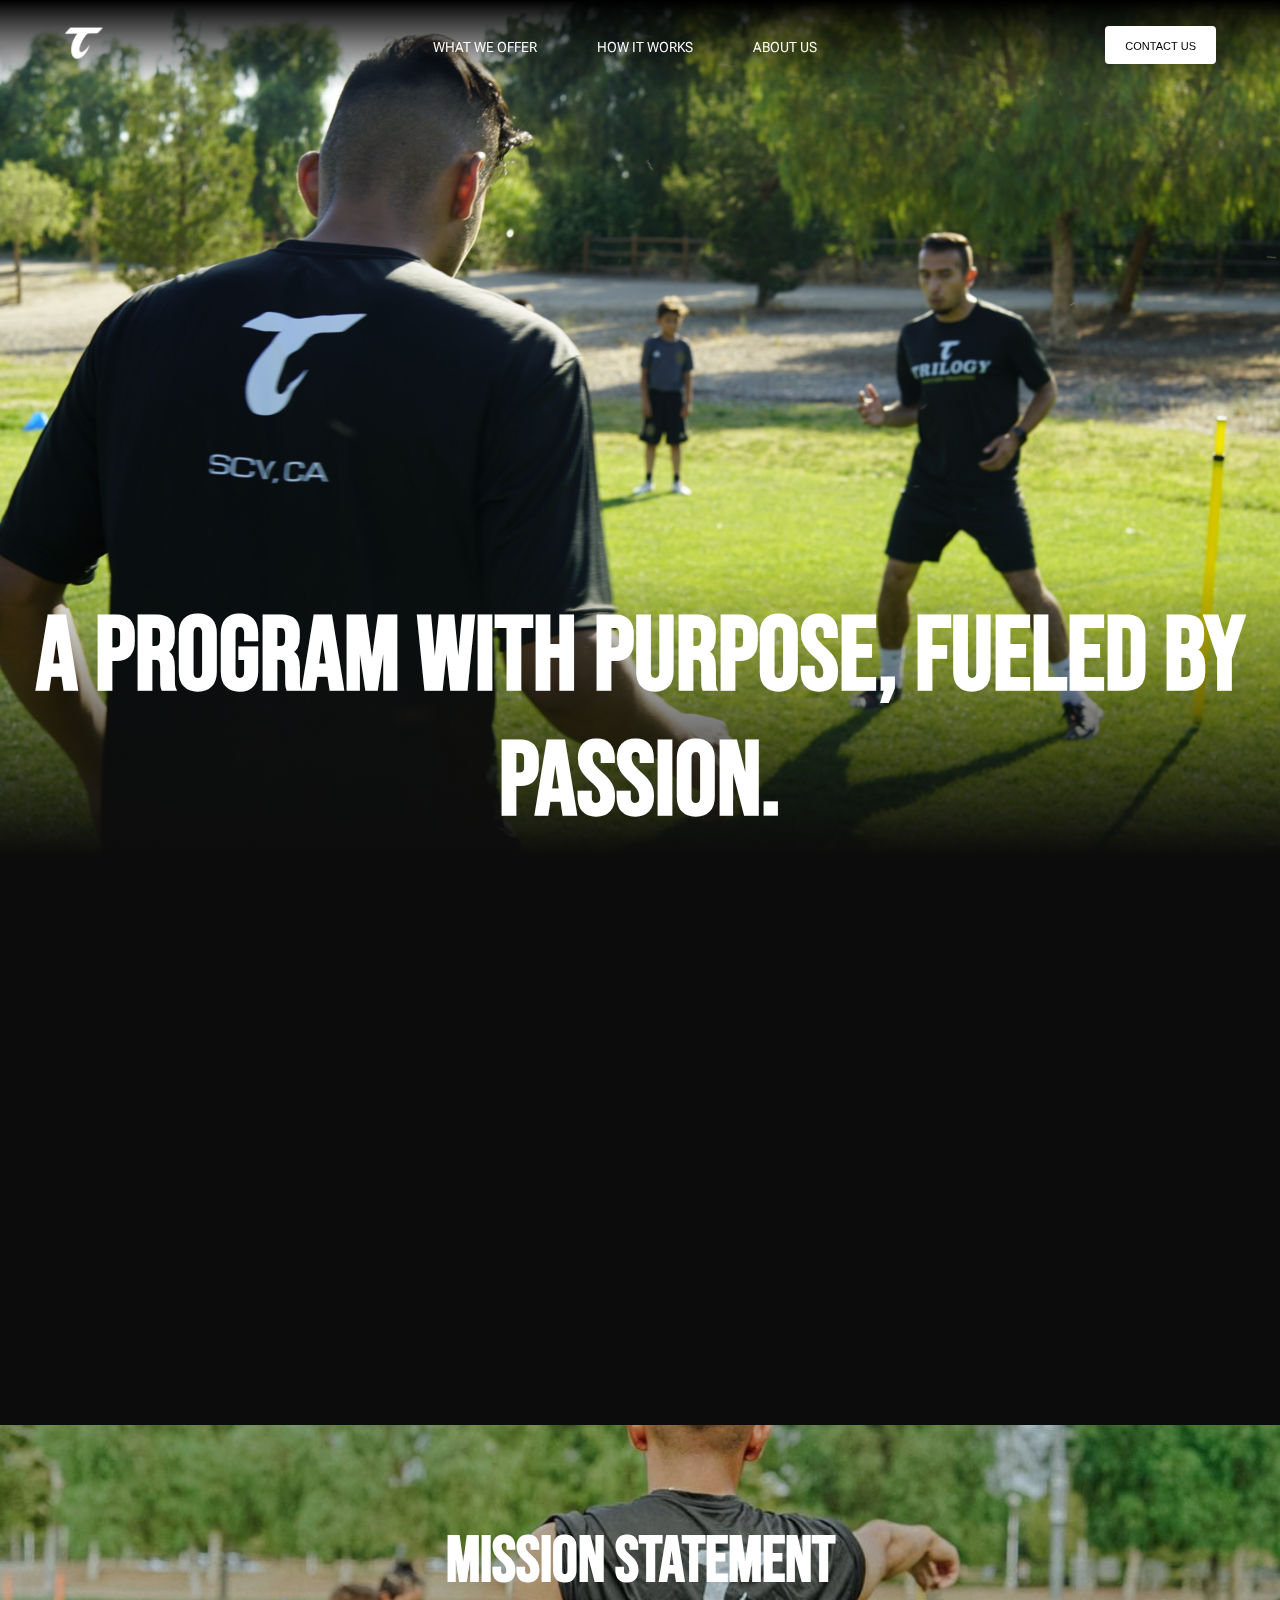
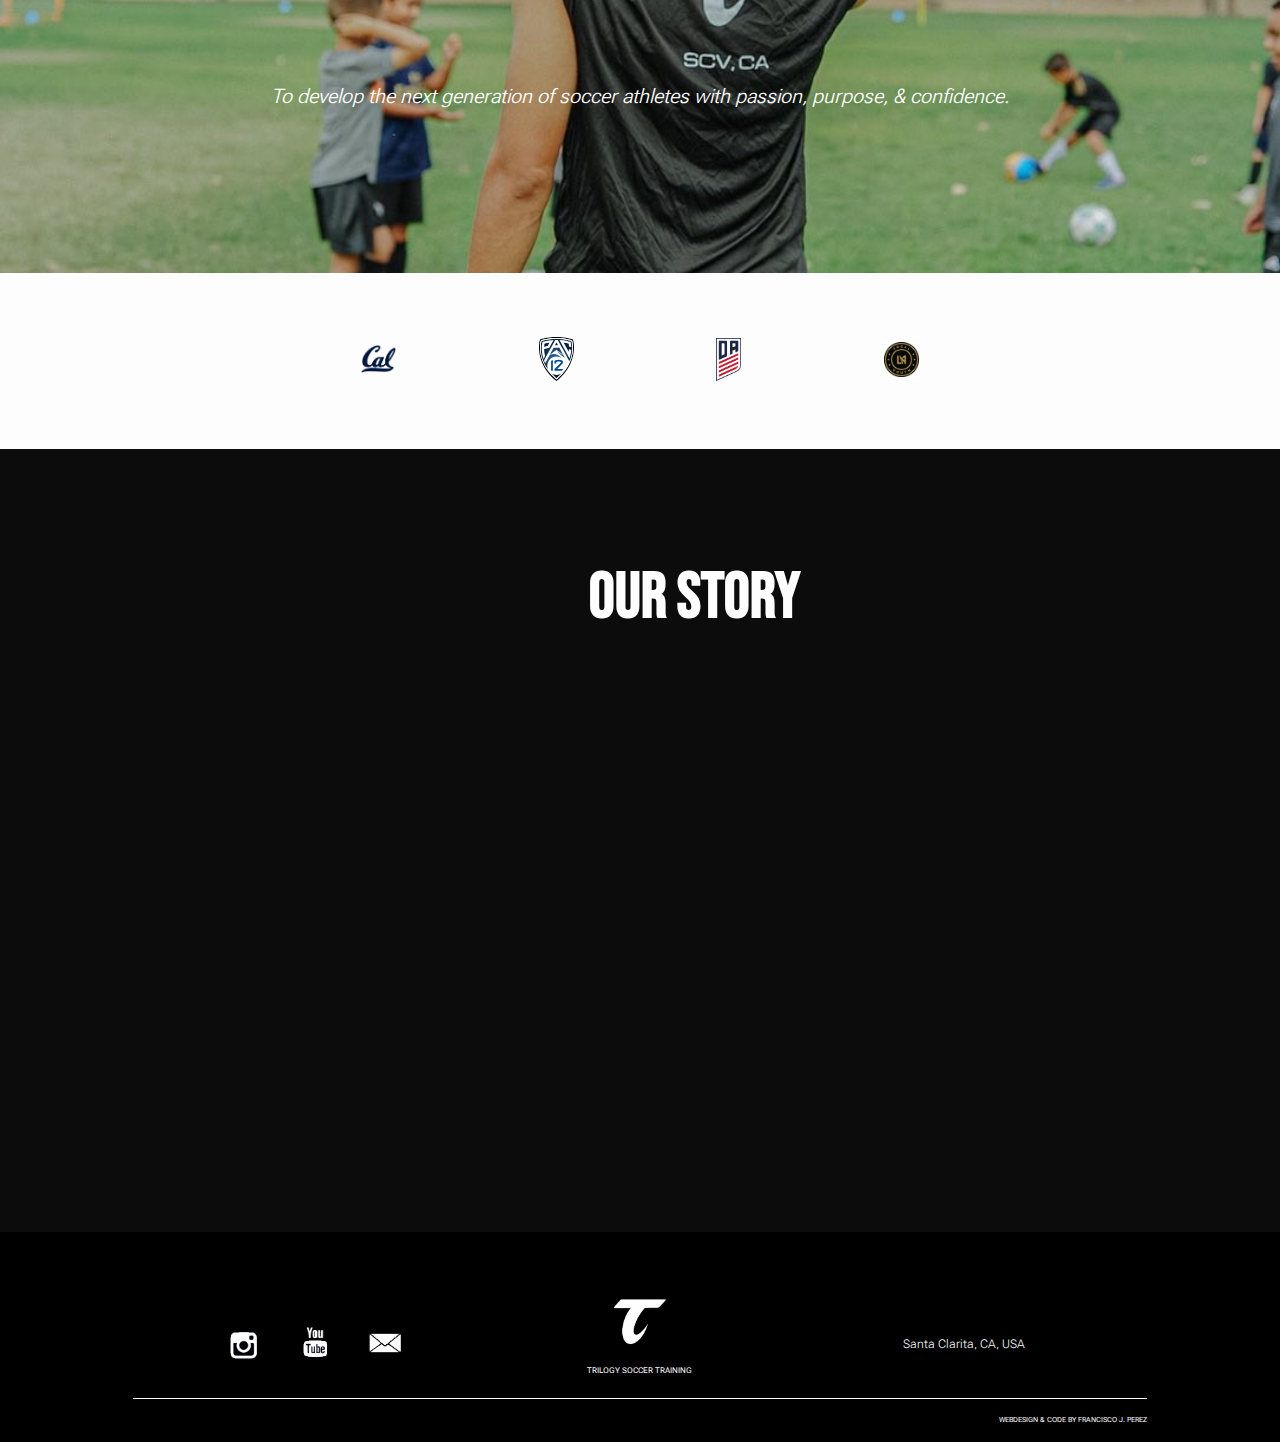
<file: about.html>
<!DOCTYPE html>
<html lang="en">
  <head>
    <meta charset="UTF-8" />
    <meta http-equiv="X-UA-Compatible" content="IE=edge" />
    <meta name="viewport" content="width=device-width, initial-scale=1.0" />
    <link rel="stylesheet" href="styles.css" />
    <link rel="preconnect" href="https://fonts.googleapis.com" />
    <link rel="preconnect" href="https://fonts.gstatic.com" crossorigin />
    <link
      href="https://fonts.googleapis.com/css2?family=Bebas+Neue&family=Cormorant+Garamond:ital,wght@0,300;0,400;0,500;0,600;0,700;1,300;1,400;1,500;1,600&family=Cormorant+SC:wght@300;400;500;600;700&family=Roboto+Flex:opsz,wght@8..144,100;8..144,200;8..144,300;8..144,400;8..144,500;8..144,600;8..144,700;8..144,800;8..144,900;8..144,1000&display=swap"
      rel="stylesheet"
    />
    <title>About Us</title>
  </head>
  <body>
    <header class="navbarContainer">
      <nav id="navbar" class="flex">
        <div class="imgContainer" id="logoContainer">
          <a href="index.html">
            <img
              id="trilogy-home"
              src="images/white-trilogy-logo.PNG"
              title="Trilogy Soccer Training Home Page"
              alt="Trilogy Soccer Home Page"
            />
          </a>
        </div>
        <ul class="navList">
          <!--<li><a href="#our-goal">Our Goal</a></li>-->
          <li><a href="what-we-offer.html">What we Offer</a></li>
          <li><a href="index.html#how-it-works">How it Works</a></li>
          <li><a href="about.html">About Us</a></li>
        </ul>
        <div class="contact-box">
          <a
            href="https://docs.google.com/forms/d/e/1FAIpQLSd0nlBnqHXJT5rqXsphaE1DOfJM_0eOpHghrw6ToFtZacVxNQ/viewform?usp=pp_url"
            class="contact-link"
            target="_blank"
            ><button id="contact-us" class="contact-btn">Contact Us</button>
          </a>
        </div>
        <div class="dropdown">
          <button class="dropbtn" id="menuBtn">
            <img
              src="images/menu-closed-icon.png"
              alt="menu"
              class="menu-closed"
            />
          </button>
          <div class="dropdown-content hide" id="dropDown-content">
            <div class="close">
              <button class="closeBtn">
                <img
                  src="images/menu-icon-open.png"
                  alt="x"
                  class="menu-opened"
                />
              </button>
            </div>
            <ul class="menu-list">
              <li class="menu-item">
                <a href="what-we-offer.html" class="menu-link">What we offer</a>
              </li>
              <li class="menu-item">
                <a href="index.html#how-it-works" class="menu-link"
                  >How it works</a
                >
              </li>
              <li class="menu-item">
                <a href="about.html" class="menu-link">About Us</a>
              </li>
              <li class="menu-item">
                <a
                  href="https://docs.google.com/forms/d/e/1FAIpQLSd0nlBnqHXJT5rqXsphaE1DOfJM_0eOpHghrw6ToFtZacVxNQ/viewform?usp=pp_url"
                  class="menu-link"
                  target="_blank"
                  >Contact Us</a
                >
              </li>
            </ul>
            <div class="trilogyMenu">
              <img
                src="images/trilogy-soccer-logo.png"
                alt="trilogy soccer training"
                class="trilogyMenuImg"
              />
            </div>
          </div>
        </div>
      </nav>
    </header>
    <main>
      <section class="container about-header" id="program-with-purpose">
        <div class="flex about-header-text">
          <h1 id="program-with-purpose-title" class="big-title">
            A Program with Purpose, fueled by Passion.
          </h1>
        </div>
        <!--
            <div class="about-header-image-box">
                <img src="images/trilogy-coaches.JPG" alt="Coach Emily and Cesar help during a passing exercise.">
            </div>    
            -->
        <div class="overlay"></div>
      </section>
      <section class="intro-about container">
        <div class="about-us-text flex">
          <h2 id="about-us-title" class="reveal title-animate-in">About Us</h2>
          <p
            class="intro-text about-intro reveal text-animate"
            id="about-intro-text"
          >
            Here at Trilogy Soccer Training, we are a team dedicated to a
            <strong>'player-centric'</strong> approach when learning/teaching
            soccer. Meaning, it’s all about the players’
            <strong>development</strong>, making sure we do our part to set the
            foundation for a fruitful career in the sport. In this way we allow
            our athletes to grow and become ready for amazing opportunities that
            lie ahead of them. Whether that be opportunities to go
            <strong>Pro</strong>, play at the <strong>University level</strong>,
            or travel across the country to
            <strong>compete at top-level competitions</strong>, we are confident
            that we can help guide you to become the best version of yourself.
          </p>
        </div>
        <div class="coaches-image reveal slide-right">
          <img
            src="images/trilogy-coaches.JPG"
            alt="Coach emily and coach cesar"
          />
        </div>
      </section>
      <section class="container mission-statement">
        <div class="flex statement-text">
          <h2 class="medium-title">Mission Statement</h2>
          <p class="mission-text">
            To develop the next generation of soccer athletes with passion,
            purpose, & confidence.
          </p>
        </div>
        <div class="overlay"></div>
      </section>
      <section class="container logo-box">
        <div class="logos-container flex">
          <div class="individual-logo-box">
            <img src="images/cal-logo.png" alt="uc berkeley" class="logo" />
          </div>
          <div class="individual-logo-box">
            <img src="images/Pac-12_logo.svg" alt="pac-12" class="logo" />
          </div>
          <div class="individual-logo-box">
            <img
              src="images/da-logo.png"
              alt="development academy"
              class="logo"
              id="da"
            />
          </div>
          <div class="individual-logo-box">
            <img
              src="images/LAFC So Cal Youth Logo.jpeg"
              alt="lafc"
              class="logo"
            />
          </div>
        </div>
      </section>
      <section class="coach-quote container">
        <div class="coach-image-box" id="about-coach-image-and-text">
          <div class="coach-image-container reveal slide-left" id="coach-image">
            <img
              src="images/about-me-shot.JPG"
              alt="coach francisco, founder of trilogy soccer"
            />
          </div>
          <h2 class="medium-title reveal title-animate-in-short">
            Coach Francisco J. Perez
          </h2>
        </div>
        <div class="coach-quote-text">
          <h2 class="medium-title" id="Our Story">Our Story</h2>
          <p id="coach-story-quote" class="reveal text-animate">
            “ I created Trilogy soccer with the sole intention of helping a
            community of motivated soccer athletes become their very best. Now,
            this wasn’t an idea I simply stumbled upon but something I had been
            contemplating well throughout my soccer career. I knew one day I
            would give back to the next generation of athletes and give onto
            them all of my knowledge, passion, and discipline I had acquired
            throughout my own journey. <br /><br />I grew up playing soccer here
            in the Santa Clarita Valley. I played for AYSO, SCV Magic, Real
            SoCal, Real SoCal Academy, and ultimately I was granted a
            scholarship to play at one of the top Universities in the country,
            UC Berkeley. It was here where I realized how many opportunities the
            sport of soccer could open for anyone including myself, a
            first-generation college student with immigrant parents. I knew then
            that I wanted to help others achieve similar opportunities with the
            sport of soccer to help open those doors. After completing my BA in
            Applied Mathematics, I returned home in the summer of 2021 to begin
            on a new journey as a coach and mentor. I can’t wait to see what the
            future holds for me, my team, and the Trilogy Athletes. I just know
            that with some hard work, dedication, and time, it won’t be long
            before others reach their own goals and dreams.”
          </p>
        </div>
      </section>
    </main>
    <footer>
      <div class="flex top-level" id="top-footer-box">
        <div class="flex sub-box" id="media">
          <ul id="socials-list">
            <li>
              <a
                href="https://www.instagram.com/trilogysoccer/"
                class="social-link"
                target="_blank"
              >
                <img
                  src="images/insta-icon-white.png"
                  alt="instagram"
                  class="footer-social-icon"
                />
              </a>
            </li>
            <li>
              <a
                href="https://www.youtube.com/channel/UC-iIyCw4rAa_piMRPWrDSMw"
                class="social-link"
                target="_blank"
                ><img
                  src="images/youtube-icon-white.png"
                  alt="youtube"
                  class="footer-social-icon"
              /></a>
            </li>
            <li>
              <a
                href="mailto:trilogysoccertraining@gmail.com"
                class="social-link"
                target="_blank"
                ><img
                  src="images/email-icon-white.png"
                  alt="email"
                  class="footer-social-icon"
              /></a>
            </li>
          </ul>
        </div>
        <div class="sub-box flex" id="logo-text">
          <img id="trilogy-simple-logo" src="images/white-trilogy-logo.PNG" />
          <h4 id="small-text-footer">Trilogy Soccer Training</h4>
        </div>
        <div class="flex sub-box" id="location">
          <h3 id="location-text">Santa Clarita, CA, USA</h3>
        </div>
      </div>
      <div class="bottom-level" id="bottom-footer-box">
        <h4 id="webcode-author">Webdesign & Code by Francisco J. Perez</h4>
      </div>
    </footer>
    <script src="script.js"></script>
  </body>
</html>
</file>
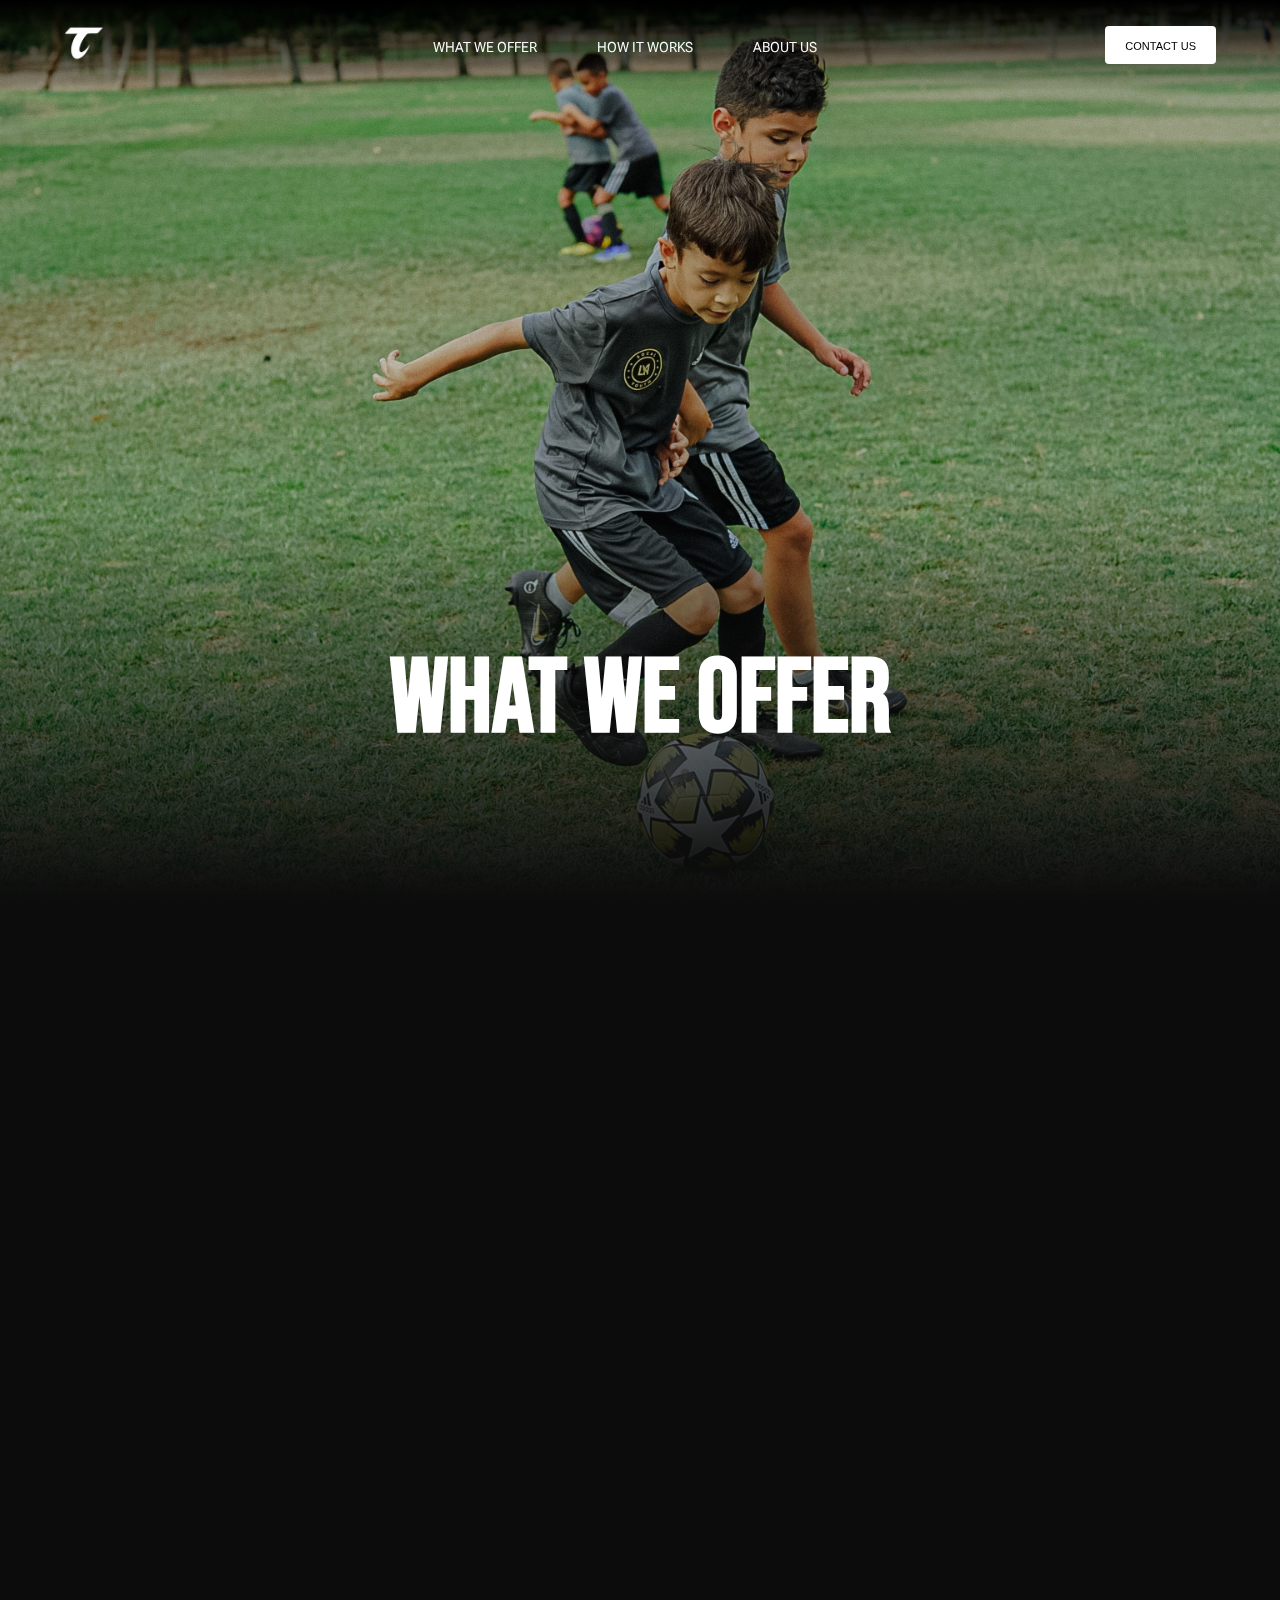
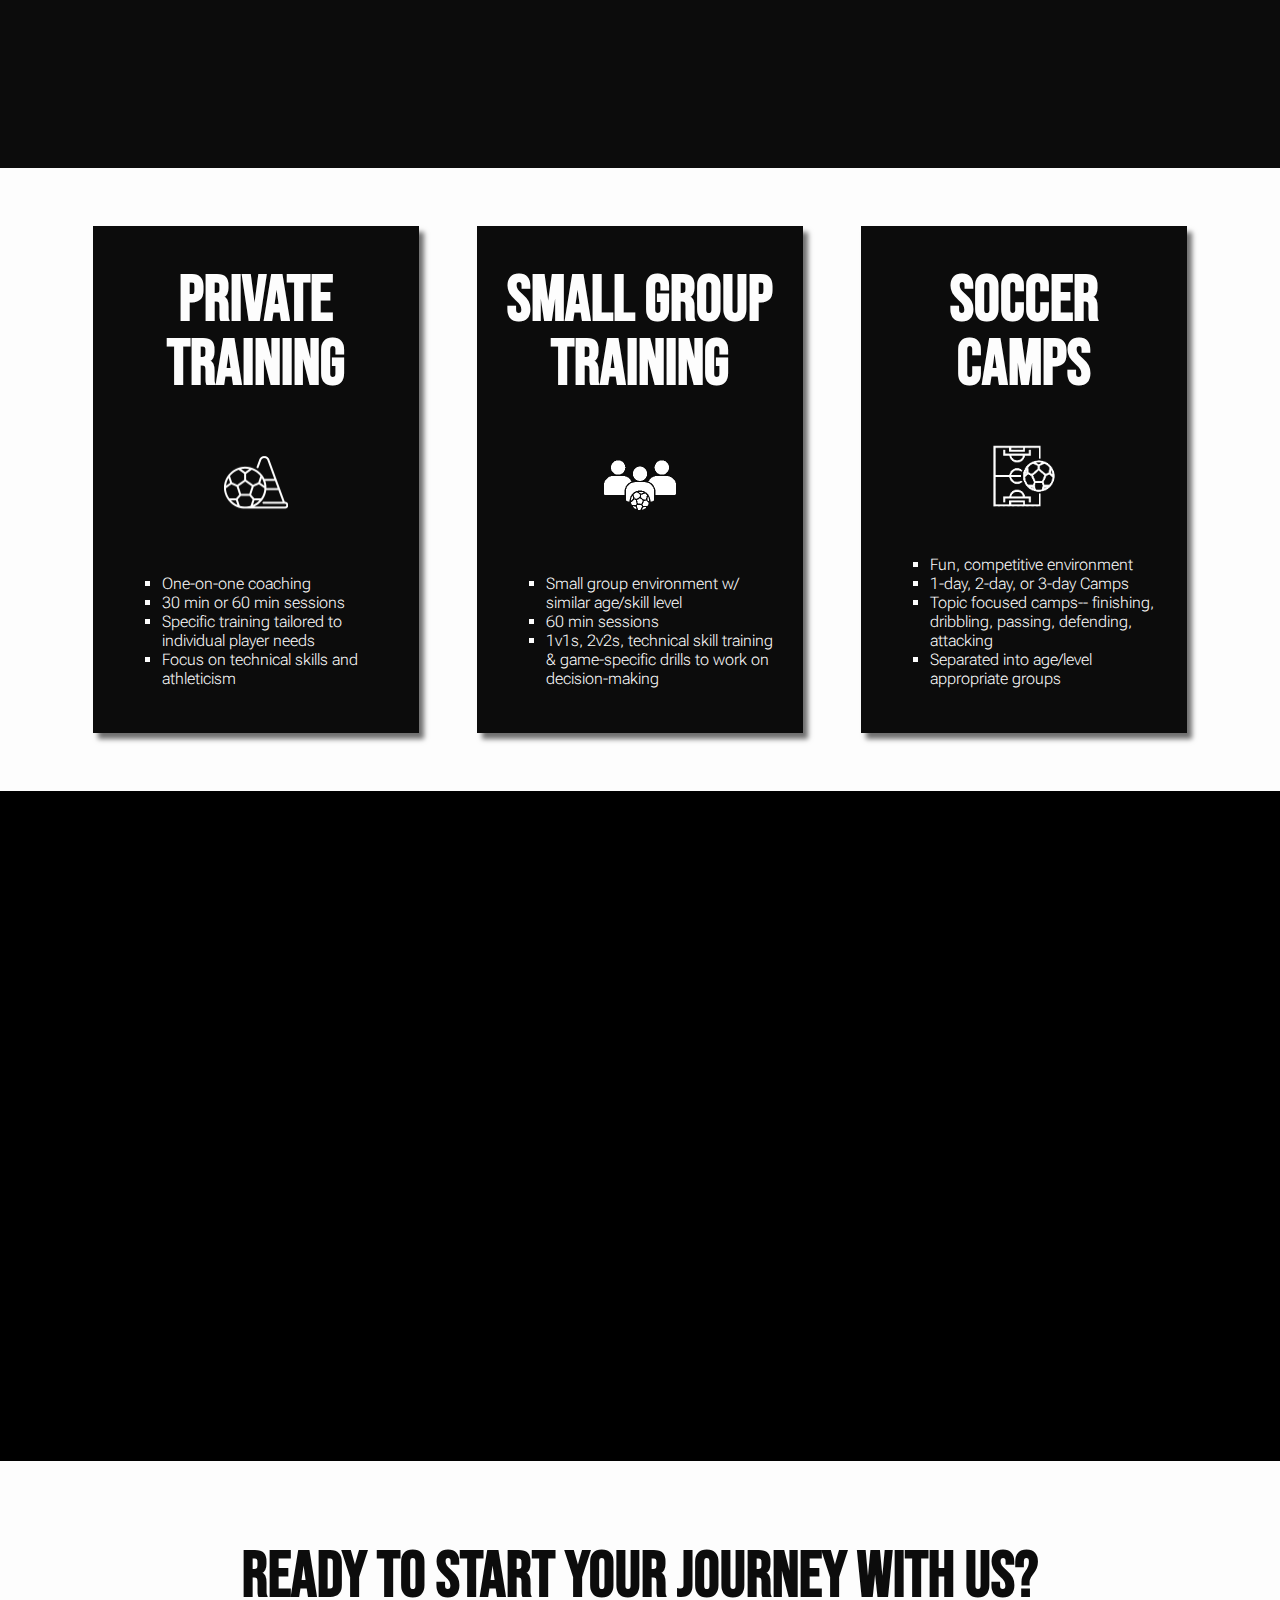
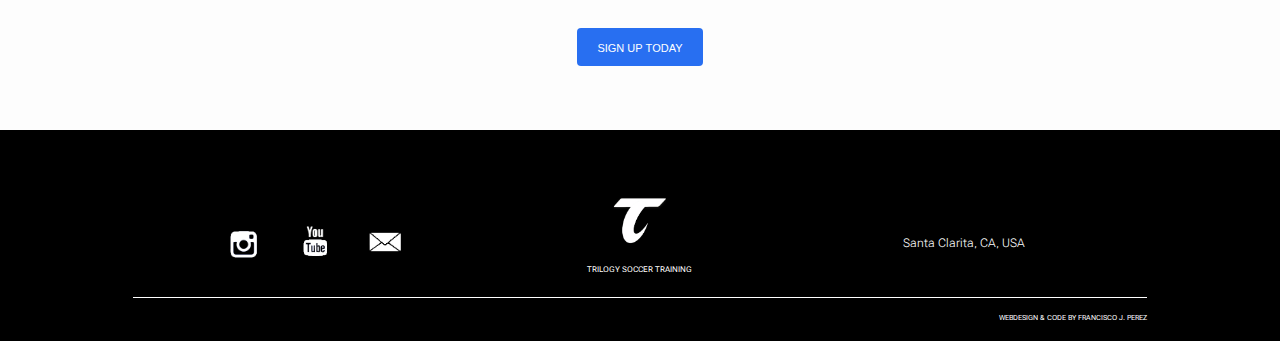
<file: what-we-offer.html>
<!DOCTYPE html>
<html lang="en">
  <head>
    <meta charset="UTF-8" />
    <meta http-equiv="X-UA-Compatible" content="IE=edge" />
    <meta name="viewport" content="width=device-width, initial-scale=1.0" />
    <link rel="stylesheet" href="styles.css" />
    <link rel="preconnect" href="https://fonts.googleapis.com" />
    <link rel="preconnect" href="https://fonts.gstatic.com" crossorigin />
    <link
      href="https://fonts.googleapis.com/css2?family=Bebas+Neue&family=Cormorant+Garamond:ital,wght@0,300;0,400;0,500;0,600;0,700;1,300;1,400;1,500;1,600&family=Cormorant+SC:wght@300;400;500;600;700&family=Roboto+Flex:opsz,wght@8..144,100;8..144,200;8..144,300;8..144,400;8..144,500;8..144,600;8..144,700;8..144,800;8..144,900;8..144,1000&display=swap"
      rel="stylesheet"
    />
    <title>What we offer page</title>
  </head>
  <body>
    <header class="navbarContainer">
      <nav id="navbar" class="flex">
        <div class="imgContainer" id="logoContainer">
          <a href="index.html">
            <img
              id="trilogy-home"
              src="images/white-trilogy-logo.PNG"
              title="Trilogy Soccer Training Home Page"
              alt="Trilogy Soccer Home Page"
            />
          </a>
        </div>
        <ul class="navList">
          <!--<li><a href="#our-goal">Our Goal</a></li>-->
          <li><a href="what-we-offer.html">What we Offer</a></li>
          <li><a href="#how-it-works">How it Works</a></li>
          <li><a href="about.html">About Us</a></li>
        </ul>
        <div class="contact-box">
          <a
            href="https://docs.google.com/forms/d/e/1FAIpQLSd0nlBnqHXJT5rqXsphaE1DOfJM_0eOpHghrw6ToFtZacVxNQ/viewform?usp=pp_url"
            class="contact-link"
            target="_blank"
            ><button id="contact-us" class="contact-btn">Contact Us</button>
          </a>
        </div>
        <div class="dropdown">
          <button class="dropbtn" id="menuBtn">
            <img
              src="images/menu-closed-icon.png"
              alt="menu"
              class="menu-closed"
            />
          </button>
          <div class="dropdown-content hide" id="dropDown-content">
            <div class="close">
              <button class="closeBtn">
                <img
                  src="images/menu-icon-open.png"
                  alt="x"
                  class="menu-opened"
                />
              </button>
            </div>
            <ul class="menu-list">
              <li class="menu-item">
                <a href="what-we-offer.html" class="menu-link">What we offer</a>
              </li>
              <li class="menu-item">
                <a href="#how-it-works" class="menu-link">How it works</a>
              </li>
              <li class="menu-item">
                <a href="about.html" class="menu-link">About Us</a>
              </li>
              <li class="menu-item">
                <a
                  href="https://docs.google.com/forms/d/e/1FAIpQLSd0nlBnqHXJT5rqXsphaE1DOfJM_0eOpHghrw6ToFtZacVxNQ/viewform?usp=pp_url"
                  class="menu-link"
                  target="_blank"
                  >Contact Us</a
                >
              </li>
            </ul>
            <div class="trilogyMenu">
              <img
                src="images/trilogy-soccer-logo.png"
                alt="trilogy soccer training"
                class="trilogyMenuImg"
              />
            </div>
          </div>
        </div>
      </nav>
    </header>
    <main>
      <section class="container we-offer-graphic" id="we-offer-header">
        <div class="flex offer-title-text" id="offer-page-text">
          <h1 id="we-offer-title" class="big-title">What We Offer</h1>
        </div>
        <div class="overlay"></div>
      </section>

      <section class="container we-offer-intro grid" id="offer-intro">
        <div class="flex training-img-box offer-img-box reveal slide-left">
          <img
            src="images/explaining-aj-andrew-wide.JPG"
            alt="high-intensity-training"
            class="aj-wide"
          />
        </div>
        <div class="flex training-box-text" id="training-text-1">
          <div class="title reveal title-animate-in">
            <h2 id="High-intensity" class="medium-title">
              High Intensity, High Quality
            </h2>
            <h3 class="ppp-h3 small-title" id="what-we-do">What to expect</h3>
          </div>
          <div class="para-text reveal text-animate">
            <p class="offer-intro-text">
              In our trainings, you can expect high quality results because we
              expect high quality focus. We strive to create an elite training
              environment where we push our athletes to acheive the very best by
              training with game-like speed, being competetive while always
              having fun and being safe. We emphasize lots of reps whether we
              work on ball control, dribbling, passing, shooting, finishing,
              attacking or defening. The model is the same-- consisteny,
              quality, and control.
            </p>
          </div>
        </div>
        <div
          class="flex trainingTwo-img-box offer-img-box reveal slide-right"
          id="gabe-dribbling"
        >
          <img
            src="images/gabe-frank-dribbling.JPG"
            alt="1v1s"
            class="gabe-dribbling"
          />
        </div>
        <div class="flex training-box-text" id="training-text-2">
          <div class="title reveal title-animate-in">
            <h2 id="High-intensity" class="medium-title">
              Well rounded & Player-centric
            </h2>
            <h3 class="ppp-h3 small-title" id="what-we-do">What we focus on</h3>
          </div>
          <div class="para-text reveal text-animate">
            <p class="offer-intro-text">
              Whether it's a private one-on-one session or a small group
              session, we make sure our trainings are player-centric and
              well-rounded. This means we are always cultivating practices and
              drills that soley benefit the player and their needs for short and
              long term success. We understand that one session and repetition
              is not enough for players to master any action and thus we build
              up to an intensity and quality in order to be effective on the
              training pitch and later, on the game field.
            </p>
          </div>
        </div>
      </section>
      <section class="container offer-grouping">
        <div class="flex boxes-container">
          <div class="flex individual-box" id="private-box">
            <h2 class="title">Private Training</h2>
            <div class="icon-img">
              <img
                src="images/soccer-training-icon.png"
                alt="soccer training"
                class="icon"
                id="private-icon-offer"
              />
            </div>
            <ul class="offer-list">
              <li class="offer-item">One-on-one coaching</li>
              <li class="offer-item">30 min or 60 min sessions</li>
              <li class="offer-item">
                Specific training tailored to individual player needs
              </li>
              <li class="offer-item">
                Focus on technical skills and athleticism
              </li>
            </ul>
          </div>
          <div class="flex individual-box" id="group-box">
            <h2 class="title">Small Group Training</h2>
            <div class="icon-img">
              <img
                src="images/soccer-group-icon.png"
                alt="group training"
                class="icon"
              />
            </div>
            <ul class="offer-list">
              <li class="offer-item">
                Small group environment w/ similar age/skill level
              </li>
              <li class="offer-item">60 min sessions</li>
              <li class="offer-item">
                1v1s, 2v2s, technical skill training & game-specific drills to
                work on decision-making
              </li>
            </ul>
          </div>
          <div class="flex individual-box" id="camp-box">
            <h2 class="title">Soccer Camps</h2>
            <div class="icon-img">
              <img
                src="images/soccer-camp-icon.png"
                alt="trilogy camp"
                class="icon"
              />
            </div>
            <ul class="offer-list">
              <li class="offer-item">Fun, competitive environment</li>
              <li class="offer-item">1-day, 2-day, or 3-day Camps</li>
              <li class="offer-item">
                Topic focused camps-- finishing, dribbling, passing, defending,
                attacking
              </li>
              <li class="offer-item">
                Separated into age/level appropriate groups
              </li>
            </ul>
          </div>
        </div>
      </section>
      <section class="container" id="how-it-works">
        <h2 id="how-it-works-title" class="reveal title-animate-in-short">
          How it works
        </h2>
        <div id="how-it-works-boxes" class="flex">
          <div id="step-1-box" class="step-box reveal rise-up">
            <h3 id="Step-1">1. Sign Up</h3>
            <div class="icon-container">
              <img
                id="sign-up-icon"
                src="images/sign-up-icon.png"
                title="Sign Up"
              />
            </div>
            <p class="description step-box-p">
              Sign up using our form in order to share your name, age, contact,
              position, and availability so that we can take a look to best
              advise you on the appropriate training programs.
            </p>
          </div>
          <div id="step-2-box" class="step-box reveal rise-up">
            <h3 id="Step-2">2. We'll connect</h3>
            <div class="icon-container">
              <img
                id="connect-icon"
                src="images/connect-icon.png"
                title="We'll Connect"
              />
            </div>
            <p class="description step-box-p">
              After taking a look at your information, we'll contact via email
              or a phone-call so that we can further asses your needs and set-up
              a first session together.
            </p>
          </div>
          <div id="step-3-box" class="step-box reveal rise-up">
            <h3 id="Step-3">3. See You on the Field</h3>
            <div class="icon-container">
              <img
                id="onthefield-icon"
                src="images/see-you-on-the-field-icon.png"
                title="See You on the field"
              />
            </div>
            <p class="description step-box-p">
              Once it's all set-up, we'll see you on the field to begin our
              Player Development journey! Bring all necessary equipment and a
              good attitude so that you can get the best out of our training.
            </p>
          </div>
        </div>
      </section>

      <section class="container call-to-action" id="sign-up-section">
        <div class="call-to-action-box">
          <h2 class="medium-title" id="ready-to-join">
            Ready to Start Your Journey With Us?
          </h2>
          <button
            onclick="window.open('https://docs.google.com/forms/d/e/1FAIpQLScQfb0lk0B9FIbXJKTSwI1MmadfXSiUIC3fQJfVg0D_K-BGgw/viewform?usp=pp_url');"
            target="_blank"
            id="sign-up-now"
            class="sign-up-btn"
          >
            Sign Up Today
          </button>
        </div>
      </section>
    </main>
    <footer>
      <div class="flex top-level" id="top-footer-box">
        <div class="flex sub-box" id="media">
          <ul id="socials-list">
            <li>
              <a
                href="https://www.instagram.com/trilogysoccer/"
                class="social-link"
                target="_blank"
              >
                <img
                  src="images/insta-icon-white.png"
                  alt="instagram"
                  class="footer-social-icon"
                />
              </a>
            </li>
            <li>
              <a
                href="https://www.youtube.com/channel/UC-iIyCw4rAa_piMRPWrDSMw"
                class="social-link"
                target="_blank"
                ><img
                  src="images/youtube-icon-white.png"
                  alt="youtube"
                  class="footer-social-icon"
              /></a>
            </li>
            <li>
              <a
                href="mailto:trilogysoccertraining@gmail.com"
                class="social-link"
                target="_blank"
                ><img
                  src="images/email-icon-white.png"
                  alt="email"
                  class="footer-social-icon"
              /></a>
            </li>
          </ul>
        </div>
        <div class="sub-box flex" id="logo-text">
          <img id="trilogy-simple-logo" src="images/white-trilogy-logo.PNG" />
          <h4 id="small-text-footer">Trilogy Soccer Training</h4>
        </div>
        <div class="flex sub-box" id="location">
          <h3 id="location-text">Santa Clarita, CA, USA</h3>
        </div>
      </div>
      <div class="bottom-level" id="bottom-footer-box">
        <h4 id="webcode-author">Webdesign & Code by Francisco J. Perez</h4>
      </div>
    </footer>
    <script src="script.js"></script>
  </body>
</html>
</file>
<file: styles.css>
:root {
  --white: rgb(253, 253, 253);
  --black: rgb(12, 12, 12);
  --blue: #286ff1;
  --shadow-grey: #6f6f6f;
}

body {
  font-size: 1rem;
  margin: 0%;
  padding: 0%;
  font-family: "Roboto Flex", sans-serif;
  background-color: var(--black);
}

/* header and nav design*/

header {
  position: fixed;
  top: 0;
  width: 100vw;
  height: 10vh;
  min-height: 70px;
  background-image: linear-gradient(black, transparent);
  color: var(--white);
  display: flex;
  align-items: center;
  justify-content: center;
  z-index: 4;
}

#navbar {
  width: 100%;
  height: 100%;
  padding-left: 5%;
  padding-right: 0%;
  display: flex;
  align-items: center;
  justify-content: space-between;
}

.scroll {
  background-color: var(--black) !important;
  transition: background-color 200ms linear;
}

.navList {
  height: 100%;
  display: none;
  list-style: none;
  /*display: flex;*/
  margin: 0px 5%;
  align-items: center;
  justify-content: space-evenly;
}

nav ul li {
  /*height: 100%;*/
  display: inline;
  margin: 0px 25px;
}

nav ul li a:hover,
nav ul li a:focus {
  background-color: rgba(59, 59, 59, 0.8);
}

nav ul li a {
  text-decoration: none;
  color: var(--white);
  font: inherit;
  padding: 5px;
  font-size: 1.25rem;
  font-variant-caps: all-small-caps;
}

img {
  max-width: 100%;
  max-height: 100%;
}

button {
  border-radius: 0.25rem;
  background-color: #286ff1;
  /*background-color: rgb(37, 37, 37);*/
  color: rgb(255, 255, 255);
  padding: 10px 20px;
  font-variant-caps: all-petite-caps;
  font-size: 1rem;
  border-style: none;
  cursor: pointer;
  transition: all 0.5s;
  /*box-shadow: 2px 1px 5px #001d54;*/
}

button:hover,
button:active,
button:focus {
  background-color: #1758d0;
}

.contact-box {
  display: none;
}

.contact-btn {
  background-color: rgb(255, 255, 255);
  color: black;
}

.weOfferText .learn-more-btn:hover,
.contact-btn:hover,
.contact-btn:focus {
  background-color: rgb(203, 203, 203);
}

#trilogy-home {
  width: 40px;
  height: auto;
}

#logoContainer {
  /*margin: 5px 30% 2px 15px;*/
  /*margin-right: 30%;
    margin-left: 15px;*/
  align-content: center;
}

/*drop down menu*/
.menu-closed,
.menu-opened {
  width: 50px;
}

.dropbtn {
  background-color: transparent;
}

.dropbtn:hover,
.dropbtn:focus {
  background-color: transparent;
  transform: scale(1.2);
}

.dropdown {
  position: relative;
  display: inline-block;
}

.dropdown-content {
  transition: all 0.5s ease-in-out;

  transform: rotate(0deg);
  display: block;
  position: absolute;
  background-color: black;
  color: var(--white);
  min-width: 250px;
  width: 25vw;
  height: 110vh;
  right: 0;
  top: -25px;
  z-index: 2;
}

.dropdown-content .close {
  display: flex;
  margin-top: 5%;
  align-items: center;
  justify-content: flex-end;
}

.dropdown-content .close .closeBtn {
  background-color: transparent;
  padding: 5%;
  margin-top: 5%;
  font-size: 2rem;
  border-radius: 0rem;
  display: flex;
  align-items: center;
  justify-content: center;
}

.dropdown-content .close .closeBtn:hover {
  background-color: transparent;
  transform: scale(1.2);
}

.dropdown-content ul {
  padding: 25% 5%;
  display: flex;
  flex-direction: column;
  align-items: center;
  justify-content: space-evenly;
  margin: 0%;
  height: 35%;
  color: white;
}

.dropdown-content ul li {
  display: flex;
  align-items: center;
  justify-content: center;
  width: 100%;
  height: 100%;
  margin: 0%;
  text-align: center;
  color: white;
}

.dropdown-content ul li a {
  display: flex;
  align-items: center;
  justify-content: center;
  color: white;
  width: 100%;
  height: 100%;
  padding: 0%;
  text-decoration: none;
  margin: 0%;
}

.dropdown-content ul li a:hover,
.dropdown-content ul li a:active,
.dropdown-content ul li a:focus {
  text-decoration: underline;
}

.dropdown-content ul li a:visited {
  color: unset;
  text-decoration: none;
}

.dropdown-content .trilogyMenu {
  display: flex;
  align-items: center;
  justify-content: center;
  margin-top: 10%;
}

.trilogyMenu img {
  max-width: 175px;
  width: 100%;
}

.hide {
  display: none;
}

.dropdown-content.hide {
  display: block;
  right: -250px;
  animation: slide-right 0.5s ease-out;
}

.dropdown-content.show {
  right: 0;
  animation: slide-left 0.5s ease;
}

@keyframes slide-left {
  0% {
    transform: translateX(250px);
  }
  100% {
    transform: translateX(0);
  }
}

@keyframes slide-right {
  0% {
    transform: translateX(0);
  }
  100% {
    transform: translateX(250px);
  }
}

/** start of MAIN section design */

main {
  background-color: var(--black);
  color: var(--white);
  /*
    background-color: black;
    color: white;*/
}

#graphic-main-home {
  width: 100vw;
  height: 50vh;
  min-height: 400px;
  position: relative;
  margin-bottom: 5%;
  background-image: url("images/cruz-nathan-dribbling.JPG");
  background-position: 57%;
  background-repeat: no-repeat;
  background-size: cover;
  background-color: black;
}

.backgroundVideo {
  width: 100%;
  height: 100%;
  position: relative;
}

#mainVid {
  width: 100%;
  height: 100%;
  object-fit: cover;
  position: relative;
  left: 0;
  right: 0;
}

.overlay {
  width: 100%;
  height: 100%;
  /*background-image: url('images/andrew-drill-wide.JPG');
    background-position: right;
    background-repeat: no-repeat;
    background-size: cover;*/
  opacity: 0;
  z-index: 1;
  background-color: var(--black);
}

#graphic-image {
  object-fit: cover;
}

.flex {
  display: flex;
  align-items: center;
}

.grid {
  display: grid;
  align-items: center;
}

h1 {
  font-family: "Bebas Neue", cursive;
  font-size: 3rem;
}

h2 {
  font-family: "Bebas Neue", cursive;
  font-size: 1.5rem;
  line-height: 1;
}

h3 {
  font-size: 0.75rem;
  line-height: 1;
}

p {
  font-size: 0.625rem;
  line-height: 1.5;
  font-weight: 300;
}

#small-font {
  font-size: 00.625rem;
}

#take-your-game {
  text-align: center;
  /*font-size: 4rem;*/
  margin: 0px;
  margin-bottom: 10px;
}

#first-session-free {
  font-size: 0.85rem;
  font-variant-caps: all-petite-caps;
  font-weight: 600;
  margin: 10px 0px;
  color: #e6e319;
}

#graphic-text {
  color: white;
  background-image: linear-gradient(transparent, rgb(20, 20, 20), var(--black));
  /*background-color: var(--black);*/
  width: 100%;
  flex-direction: column;
  align-items: center;
  position: absolute;
  bottom: 0;
  left: 0;
  right: 0;
  margin: 0px;
  margin-left: 0px;
  margin-right: 0px;
  margin-bottom: 0px;
  padding: 0%;
  padding-bottom: 5%;
  padding-top: 5%;
  z-index: 2;
  text-align: center;
  display: flex;
  align-items: center;
  justify-content: center;
}
/*  End of graphic home design */

/** Intro section design*/

#intro-section {
  display: flex;
  position: relative;
  /*width: 100vw;*/
  padding: 0% 5%;
  justify-content: center;
  align-items: center;
  flex-direction: column;
}

video {
  height: 100%;
  max-width: 100%;
}

#our-goal {
  padding: 0px;
  line-height: 1.5;
  flex-direction: column;
  align-items: flex-start;
  /*max-width: 700px;*/
  width: 100%;
  margin-top: 10%;
  margin-bottom: 5%;
}

#intro-image-container {
  padding: 0%;
  padding-left: 0%;
  text-align: center;
}

#our-goal-title {
  /*width: 100%;*/
  align-items: center;
  justify-content: space-between;
}

#text-section-image {
  width: 100%;
}

#our-goal-h2 {
  margin: 0%;
}

#what-we-do {
  color: rgb(115, 115, 115);
}

#angel-skills-img {
  display: none;
  width: 20rem;
  height: auto;
  margin-left: 15%;
  margin-top: 0px;
}

#andrew-aj-img {
  display: none;
  width: 35rem;
  height: auto;
  /*margin-top: -15px;*/
}

#trilogy-coaches {
  width: 100%;
  height: auto;
}

/** end of intro section */

/** benefits section */

#benefits-section {
  /*
    background-color: black;
    color: white;*/

  text-align: center;
  align-items: center;
  justify-content: center;
  padding: 5% 10%;
  background-color: var(--white);
  color: var(--black);
}

.benefits-boxes {
  /*margin: 15% 5%;*/
  margin: 5px;
  margin-bottom: 10%;
  grid-template-columns: repeat(2, 1fr);
  grid-template-rows: repeat(2, 1fr);
  /*grid-template-rows: minmax(250px, 350px);
    grid-gap: 5px;*/
  /*row-gap: 30px;*/
  grid-gap: 5px;
  align-items: center;
}

.small-box {
  background-color: rgb(255, 255, 255);
  border-radius: 0px;
  width: 100%;
  height: 100%;
  max-width: 220px;
  max-height: 400px;
  color: black;
  border: 1px solid rgb(30, 30, 30);
  /*border-radius: 1em;
    /*box-shadow: 4px 4px 8px rgb(68, 67, 67);*/
}

.box-heading {
  text-align: center;
  margin: 5%;
  font-size: 1rem;
  font-weight: 600;
  font-variant-caps: all-petite-caps;
}

/*
.small-box h3 {
    margin: 10% 10% 5% 10%;
    font-size: 0.85rem;
    font-weight: 100;
}
*/

.small-box p {
  margin: 5%;
  font-size: 0.625rem;
  font-weight: 100;
}

.image-box img {
  object-fit: cover;
  overflow: hidden;
  border-radius: 0px;
  opacity: 0.7;
  height: 100%;
  width: 100%;
}

.image-box {
  display: none;
  background-color: black;
  /*border-radius: 5px;*/
}

/*
#sharpen-fundamentals {
    grid-column: 2;
}

#sharpen-fundamentals-pic {
    grid-column: 1;
    grid-row: 1;
}

#boost-confidence {
    grid-column: 2;
}

#confidence-pic {
    grid-column: 1;
    grid-row: 2;
}
*/

.icon {
  max-width: 100px;
  width: 40%;
  margin: 5%;
}

/* End of benefits*/

/** Prepare perform perfect section*/

#ppp-section {
  padding: 5%;
  text-align: center;
  align-items: center;
  justify-content: center;
}

#ppp-heading {
  justify-content: flex-start;
  align-items: center;
  flex-direction: row;
}

#sub-heading {
  align-items: flex-start;
  justify-content: flex-start;
  color: rgb(115, 115, 115);
}

.ppp-h3 {
  text-align: left;
  margin: 5px 10px 5px 0px;
  font-size: 0.75rem;
  /*font-weight: 200;*/
  font-variant-caps: all-small-caps;
}

.ppp-h2 {
  margin: 0;
  margin-bottom: 0%;
}

#ppp-text {
  text-align: left;
  margin-top: 2.5%;
  margin-bottom: 2.5%;
  flex-direction: column;
  line-height: 1.5;
  /*align-items: flex-start;*/
}

.all-caps {
  font-variant-caps: all-small-caps;
  font-size: 1.25rem;
  margin: 5px 0%;
}

/*
.methodology {
    text-align: left;
    justify-content: flex-start;
    line-height: normal;
    font-variant-caps: all-small-caps;
}
*/

#ppp-images {
  margin: 0%;
  grid-template-columns: repeat(2, 1fr);
  grid-template-rows: repeat(2, minmax(160px, 250px));
  /*grid-template-rows: minmax(250px, 350px);
    grid-gap: 5px;*/
  /*row-gap: 30px;*/
  grid-gap: 2.5%;
  align-items: center;
}

.image-container {
  /*max-width: 200px;*/
  width: 100%;
  height: 100%;
}

.image-container img {
  object-fit: cover;
  overflow: hidden;
  width: 100%;
  height: 100%;
}
/*
#angel-flex {
    display: none;
}
*/

#andrew-wide-flex {
  display: none;
}

#pose-grid {
  display: block;
}

#angel-grid {
  display: block;
}

#andrew-wide {
  grid-column: 1 / 3;
}

/** what we offer*/

/*
#what-we-offer-section {
  position: relative;
  display: none;
  background-image: linear-gradient(
    var(--black),
    rgb(48, 48, 48),
    rgb(87, 87, 87)
  );
  background-color: var(--black);
  color: var(--white);
  padding: 5%;
  padding-top: 2.5%;
  text-align: center;
}

#what-we-offer {
  position: absolute;
  top: 2.5%;
  left: 0;
  right: 0;
  margin: auto;
}

#offer-image {
  object-fit: cover;
  position: absolute;
  width: 100%;
  height: 100%;
  bottom: 0;
  left: 0;
  opacity: 0.25;
}

#inner-offer-boxes {
  padding: 10px;
  padding-top: 15%;
  align-items: center;
  justify-content: space-evenly;
  width: 95%;
  flex-direction: column;
}

.offer-box {
  position: relative;
  display: flex;
  flex-direction: column;
  align-items: center;
  justify-content: space-around;
  z-index: 2;
  padding: 0px 0px 15px 0px;
  width: 300px;
  max-width: 300px;
  min-height: 250px;
  height: 350px;
  margin: 2.5%;
  text-align: center;
  background-color: var(--white);
  color: var(--black);
}

.offer-box .imageBox {
  width: 100%;
  max-height: 300px;
  overflow: hidden;
  margin: 0px;
  margin-bottom: 5px;
  display: flex;
  justify-content: center;
  align-items: center;
}

.offer-box h3 {
  text-align: center;
  margin-top: 5px;
  margin-bottom: 10px;
  color: var(--black);
  font-family: "Bebas Neue";
  font-size: 1.5rem;
}

.offer-box .price {
  display: inline-block;
  font-size: 3rem;
  margin: 5px;
}

.offer-box img {
  object-fit: cover;
  max-width: none;
  max-height: none;
  width: 110%;
}

#camp-Pic {
  width: 155%;
}

.small-price-text {
  display: inline-block;
  font-size: 0.625rem;
  font-variant-caps: all-small-caps;
  font-weight: 200;
}*/

/*
.description {
  font-size: 0.625rem;
  font-weight: 200;
  margin: 10px 5px;
  padding: 5% 10%;
}*/

.quality-training {
  width: 100%;
  max-width: 100vw;
  padding: 0px;
  position: relative;
  display: grid;
  grid-template-columns: 1fr;
  /*
  grid-template-rows: repeat(3, minmax(100px, 1fr));*/
  align-items: center;
  justify-items: center;
  background-color: var(--black);
}

.quality-training .quality-image-container {
  object-fit: cover;
  position: relative;
  height: 100%;
  overflow: hidden;
  min-height: 260px;
  max-height: 300px;
}

#qualityImage {
  max-width: 175%;
  max-height: 175%;
  object-fit: cover;
  opacity: 0.5;
}

.weOfferText {
  border-collapse: collapse;
  position: absolute;
  top: 0;
  left: 0;
  max-width: none;
  padding: 5%;
  display: flex;
  flex-direction: column;
  align-items: flex-start;
  z-index: 2;
}

.weOfferText h2,
.weOfferText h3 {
  margin: 5px 0px;
}

.weOfferText .small-title {
  /*display: none;*/
  font-variant-caps: all-petite-caps;
  font-size: 0.75rem;
  color: var(--white);
  /*color: var(--black);*/
}

.weOfferText .learn-more-btn {
  background-color: var(--white);
  color: var(--black);
  display: inline-block;
  margin-left: 10px;
}

.weOfferText .buttonBox {
  margin-top: 20px;
}

.weOfferText .description {
  text-align: left;
  font-weight: 300;
  margin: 15px 0px;
}

.offerContainer {
  position: relative;
  top: 0;
  right: 0;
  height: 100%;
  width: 100%;
  display: grid;
  grid-auto-columns: 1fr;
  grid-auto-rows: minmax(125px, 300px);
  /*grid-template-rows: repeat(autofit, minmax(15rem, 1fr));*/
}

.offer-box {
  position: relative;
  display: flex;
  align-items: center;
  background-color: var(--white);
  color: var(--black);
  display: flex;
  align-items: center;
  justify-content: center;
  width: 100%;
  height: 100%;
  max-width: 100vw;
  max-height: 300px;
  padding: 0px;
  margin: 0px;
  background-color: var(--black);
  color: var(--white);
}

.offer-box .overlay {
  position: absolute;
  opacity: 0.75;
  z-index: 1;
}

.offer-box .offer-box-img {
  position: relative;
  width: 100%;
  object-fit: cover;
  z-index: 0;
}

.offer-box .textBox {
  position: absolute;
  text-align: center;
  left: 0;
  right: 0;
  margin: auto;
  z-index: 2;
}

.offer-box .textBox .boxTitle {
  font-size: 1.5rem;
}

#privateImg {
  object-position: bottom center;
}
/*

#groupBox {
  background-image: url("images/trilogy-group-skills.JPG");
  background-position: bottom center;
  background-repeat: no-repeat;
  background-size: cover;
}

#camps {
  background-image: url("images/gabe-frank-dribbling.JPG");
  background-position: bottom center;
  background-repeat: no-repeat;
  background-size: cover;
}*/

/* How it works section*/

#how-it-works {
  text-align: center;
  justify-content: center;
  background-color: black;
  color: white;
  padding: 5% 2.5%;
}

#how-it-works-boxes {
  flex-direction: column;
  align-items: center;
  justify-content: center;
}

.step-box {
  display: flex;
  flex-direction: column;
  padding: 0px 15px;
  text-align: center;
  align-items: center;
  justify-content: center;
  /*border: 1px solid darkgray;*/
  width: 60%;
  min-height: 200px;
  margin: 5% 0%;
  margin-top: 0%;
}

.step-box h3 {
  font-size: 1.25rem;
  font-variant-caps: all-small-caps;
}

.icon-container {
  padding: 10px 0px auto;
  margin: 5px;
  border-radius: 1.25em;
  background-color: white;
  width: 25%;
  height: 25%;
}

.icon-container img {
  margin-top: 5%;
  width: 100%;
  height: 100%;
  max-width: 200px;
}

.step-box-p {
  max-width: 175px;
  padding: 2.5%;
  font-size: 0.75rem;
  text-align: center;
}

/** Call to action */

.call-to-action {
  background-color: var(--white);
  color: var(--black);
  padding: 5% 10%;
  text-align: center;
  display: flex;
  align-items: center;
  justify-content: center;
}

.call-to-action-box {
  text-align: center;
  align-items: center;
}

#ready-to-join {
  margin: 2.5% 0%;
}

.final-photos {
  width: 100%;
}

.picture-container {
  width: 100%;
  flex-direction: row;
}

#shirt-shot-img {
  display: none;
}

/** about us page**/

/* about us graphic design*/

.about-header {
  width: 100vw;
  height: 60vh;
  min-height: 400px;
  position: relative;
  margin-bottom: 5%;
  background-image: url("images/cesar-francisco-drillexample.JPG");
  background-position: left;
  background-repeat: no-repeat;
  background-size: cover;
  background-color: black;
}

.about-header-text {
  color: white;
  background-image: linear-gradient(transparent, var(--black));
  width: 100%;
  flex-direction: column;
  align-items: center;
  text-align: center;
  position: absolute;
  right: 0;
  left: 0;
  bottom: 0;
  margin: auto;
  padding: 0%;
  padding-bottom: 0%;
  padding-top: 2.5%;
  z-index: 2;
}

.intro-about {
  padding: 0% 10%;
  margin: 5% 0%;
  display: flex;
  flex-direction: column;
  align-items: center;
  justify-content: center;
}

.about-us-text {
  flex-direction: column;
  padding-right: 5%;
  max-width: none;
  align-items: flex-start;
}

.intro-text {
  font-size: 1rem;
  line-height: 1.5;
}

.mission-statement {
  width: 100%;
  height: 35vw;
  min-height: 350px;
  position: relative;
  margin-bottom: 0%;
  background-image: url("images/trilogy-coach-background.JPG");
  background-position: center;
  background-repeat: no-repeat;
  background-size: cover;
  background-color: black;
}

.statement-text {
  color: white;
  /*width: 700px;*/
  justify-content: center;
  flex-direction: column;
  align-items: center;
  text-align: center;
  position: absolute;
  right: 0;
  left: 0;
  top: 0;
  bottom: 0;
  margin: auto;
  padding: 5%;
  z-index: 2;
}

.statement-text h2,
.statement-text p {
  margin: 15px 0px;
  justify-items: flex-start;
}

.mission-text {
  color: inherit;
  padding: 5%;
  text-align: center;
  font-size: 1.25rem;
  font-style: italic;
}

.logo-box {
  padding: 5%;
  background-color: var(--white);
  color: var(--black);
}

.logos-container {
  flex-direction: row;
  align-items: center;
  justify-content: space-around;
  width: 100%;
  max-width: 700px;
  margin: auto;
}

.individual-logo-box {
  max-width: 200px;
  overflow: hidden;
}

.logo {
  width: 35px;
  margin: 0px 10px;
}

#da {
  width: 25px;
}

.coach-quote {
  margin: 5% 0%;
  padding: 0% 10%;
  display: flex;
  flex-direction: column-reverse;
  align-items: center;
  justify-content: center;
}

.coach-image-container {
  max-height: 500px;
  width: 100%;
  overflow: hidden;
}

.coach-image-box {
  display: flex;
  flex-direction: column-reverse;
}

.coach-image-container img {
  position: relative;
}

.coach-quote-text p::first-line {
  font-weight: bold;
  font-style: italic;
  font-size: 1.5rem;
}

/** end of about */

/** what we offer page styling **/

.we-offer-graphic {
  width: 100%;
  height: 50vh;
  min-height: 400px;
  position: relative;
  margin-bottom: 5%;
  background-image: url("images/nathan-alonso-dribble.JPG");
  background-position: center;
  background-repeat: no-repeat;
  background-size: cover;
  background-color: black;
}

.offer-title-text {
  color: white;
  background-image: linear-gradient(transparent, rgb(20, 20, 20), var(--black));
  width: 100%;
  /*width: 700px;*/
  justify-content: center;
  flex-direction: column;
  align-items: center;
  text-align: center;
  position: absolute;
  right: 0;
  left: 0;
  bottom: 0;
  margin: auto;
  padding: 0%;
  padding-bottom: 2.5%;
  padding-top: 5%;
  z-index: 2;
}

.we-offer-intro {
  margin: 5% 0%;
  padding: 0% 5%;
  grid-template-columns: 1fr;
}

.offer-img-box {
  max-width: 100%;
  overflow: hidden;
}

.offer-img-box img {
  max-width: 100%;
}

.training-box-text {
  flex-direction: column;
  align-items: flex-start;
}

.training-box-text h2 {
  margin: 20px 0px 5px 0px;
}

/** offer-subgroups section */
.offer-grouping {
  background-color: var(--white);
  padding: 0% 5%;
}

.boxes-container {
  flex-direction: row;
  flex-wrap: wrap;
  align-items: center;
  justify-content: center;
  width: 100%;
}

.individual-box {
  background-color: var(--black);
  box-shadow: 5px 6px 5px var(--shadow-grey);
  color: var(--white);
  width: 100%;
  max-width: 700px;
  padding: 2.5%;
  margin: 5%;
  flex-direction: column;
  align-items: center;
  justify-content: space-between;
}

.individual-box h2 {
  width: 100%;
  text-align: center;
}

.icon-img {
  max-width: 100%;
  overflow: hidden;
  display: flex;
  align-items: center;
  justify-content: center;
}

.icon-img img {
  max-width: 100px;
  width: 100%;
}

#private-icon-offer {
  width: 75%;
}

.offer-list {
  list-style-type: square;
  line-height: normal;
  font-weight: 200;
  /* width: 100%;*/
}

/** Footer information */

footer {
  text-align: center;
  background-color: #000;
  color: white;
  padding: 5% 10% 5px 10%;
  font-weight: 400;
  font-size: 0.85rem;
}

#top-footer-box {
  /*
  flex-direction: row;*/
  padding: 0% 2.5%;
  /*
  align-items: center;
  justify-content: space-evenly;*/
  display: grid;
  grid-template-columns: 1fr 1fr;
  grid-template-rows: repeat(2, 1fr);
}

.sub-box {
  /*max-width: 250px;*/
  padding: 0% 10px;
  /*margin: 0% 5%;*/
  /*width: 33%;*/
  align-items: center;
  justify-content: center;
}

#media {
  grid-column: 1;
  grid-row: 2;
  align-items: flex-end;
}

#location {
  grid-column: 2;
  grid-row: 2;
  align-items: flex-end;
}

#logo-text {
  grid-column: 1 / 3;
  grid-row: 1;
  flex-direction: column;
}

#trilogy-simple-logo {
  width: 3.5rem;
  height: auto;
  max-width: 80px;
}

#socials-list {
  padding: 0%;
  text-align: left;
  list-style: none;
  display: flex;
  align-items: center;
}

.sub-box ul li a,
.sub-box ul li img {
  cursor: pointer;
  transition: all 0.5s ease-in-out;
}

.sub-box ul li img:hover {
  transform: scale(1.2);
}

.footer-social-icon {
  width: 50px;
  display: flex;
  align-items: flex-end;
  justify-content: space-around;
}

footer ul li {
  /*font-size: 0.8rem;*/
  display: inline-block;
  padding: 0px 2px;
}

h4 {
  font-weight: 400;
  font-size: 0.75rem;
  font-variant-caps: all-small-caps;
}

#location-text {
  font-weight: 200;
  font-size: 0.75rem;
}

#bottom-footer-box {
  text-align: center;
  margin: 5px;
  padding: 0%;
  align-items: center;
  justify-content: center;
  border-top: 1px solid rgb(255, 255, 255);
}

#webcode-author {
  text-align: end;
  letter-spacing: 1;
  font-size: 0.625rem;
}

@media only screen and (min-width: 320px) {
  .quality-training .quality-image-container {
    object-fit: cover;
    position: relative;
    height: 100%;
    overflow: hidden;
    min-height: 200px;
    max-height: 350px;
  }

  #qualityImage {
    max-width: 175%;
    max-height: 175%;
    object-fit: cover;
    opacity: 0.5;
  }
}

@media only screen and (min-width: 480px) {
  #graphic-main-home {
    height: 75vh;
  }

  h1 {
    font-family: "Bebas Neue", cursive;
    font-size: 4.5rem;
  }

  h2 {
    font-family: "Bebas Neue", cursive;
    font-size: 2.5rem;
    line-height: 1;
  }

  h3 {
    font-size: 1.25rem;
    line-height: 1;
  }

  p {
    font-size: 1rem;
    line-height: 1.5;
    font-weight: 300;
  }

  .quality-training .quality-image-container {
    max-height: 400px;
  }
}

@media only screen and (min-width: 600px) {
  #boxes-container {
    grid-template-columns: repeat(4, 1fr);
    grid-template-rows: auto;
    grid-gap: 1.5%;
    margin: 5% 0%;
  }

  .weOfferText {
    top: 0;
    left: 0%;
    max-width: 50%;
    padding: 5%;
  }

  #qualityImage {
    max-width: 125%;
    max-height: 125%;
  }
}

@media only screen and (min-width: 768px) {
  /* Graphic home screen*/
  #graphic-main-home {
    width: 100vw;
    height: 100vh;
  }

  .we-offer-graphic {
    width: 100vw;
    height: 100vh;
  }

  h1 {
    text-align: center;
    font-size: 6.5rem;
    margin: 0px;
    margin-bottom: 10px;
  }

  h2 {
    font-size: 4rem;
  }

  #take-your-game {
    text-align: center;
    /*font-size: 4rem;*/
    margin: 0px;
    margin-bottom: 10px;
  }

  nav ul li {
    display: inline-block;
    color: white;
  }

  #graphic-text {
    color: white;
    /*width: 55%;*/
    flex-direction: column;
    align-items: center;
    position: absolute;
    /*margin: 2.5% 5% 5% 5%;
    padding: 5%;*/
    z-index: 2;
    padding-bottom: 10%;
    padding-top: 10%;
    background-image: linear-gradient(transparent, var(--black));
  }

  .offer-title-text {
    padding-bottom: 10%;
    padding-top: 10%;
    background-image: linear-gradient(transparent, var(--black));
  }

  /* Our goal  */

  .intro-about {
    flex-direction: row;
    align-items: center;
    justify-content: center;
  }

  .about-us-text {
    max-width: 45%;
  }

  .about-header {
    width: 100vw;
    height: 95vh;
  }

  .coach-quote {
    flex-direction: row;
  }

  .coach-image-box {
    max-width: 45%;
  }

  .coach-image-container {
    max-height: 550px;
    width: 100%;
    overflow: hidden;
  }

  .coach-image-container img {
    position: relative;
  }

  .coach-quote-text {
    padding-left: 5%;
    max-width: 55%;
  }

  /*ppp part*/

  #angel-grid {
    display: none;
  }

  #pose-grid {
    display: none;
  }

  /*
    #angel-flex {
        display: block;
        min-width: 300px;
        max-height: 400px;
        overflow-y: hidden;
    }
    */

  /*inner-offer-boxes*/
  .quality-training {
    min-height: 300px;
    max-height: 500px;
    padding: 0px;
    position: relative;
    grid-template-columns: repeat(3, minmax(100px, 1fr));
    grid-template-rows: repeat(3, minmax(100px, 1fr));
    background-color: var(--black);
  }

  .quality-training .quality-image-container {
    grid-column: 1 / 3;
    grid-row: 1 / 4;
    object-fit: cover;
    position: relative;
    object-position: center;
    overflow: hidden;
    height: 100%;
    max-height: none;
  }

  #qualityImage {
    max-width: 200%;
    max-height: 200%;
    object-fit: cover;
    opacity: 0.5;
  }

  /*
  #qualityImage {
    max-width: 100%;
    max-height: 100%;
  }*/

  .weOfferText {
    top: 0;
    left: 0;
    max-width: 100%;
    padding: 5%;
  }

  .weOfferText .description {
    margin-top: 25px;
  }

  .offerContainer {
    grid-auto-rows: unset;
    grid-auto-columns: unset;
    grid-template-columns: minmax(1fr, 400px);
    grid-template-rows: 1fr 1fr 1fr;
    overflow: hidden;
    min-height: none;
    max-height: 100%;
  }

  .offer-box {
    grid-column: 3;
    display: flex;
    align-items: center;
    background-color: var(--white);
    color: var(--black);
    display: flex;
    align-items: center;
    justify-content: center;
    width: 100%;
    min-height: 100px;
    max-height: 300px;
    padding: 0px;
    margin: 0px;
    background-color: var(--black);
    color: var(--white);
  }

  .offer-box .overlay {
    opacity: 0.7;
  }

  .offer-box .textBox {
    position: absolute;
    text-align: center;
    left: 0;
    right: 0;
    margin: auto;
    z-index: 2;
  }

  .offer-box .textBox .boxTitle {
    font-size: 1.25rem;
  }

  #privateBox {
    grid-row: 1 / 2;
  }

  #groupBox {
    grid-row: 2 / 3;
  }

  #camps {
    grid-row: 3 / 4;
  }

  #camp-pic {
    height: 100%;
    max-width: none;
    max-height: 200%;
  }

  /* how it works */

  /*
  #how-it-works {
    min-height: 100vh;
  }*/

  #how-it-works-boxes {
    flex-direction: row;
    align-items: baseline;
    justify-content: center;
  }

  .call-to-action {
    margin-bottom: 0%;
  }

  .picture-container {
    max-width: 100%;
    overflow: hidden;
  }

  #shirt-shot-img {
    display: block;
    max-width: 50%;
    height: 100%;
  }

  #final-group-img {
    max-width: 50%;
  }

  /*footer*/
  .footer-social-icon {
    width: 65px;
  }
}

@media only screen and (min-width: 1024px) {
  /** home screen */

  /* Intro part*/

  /*
    #intro-section {
        flex-direction: row;
        padding: 0% 10%;
    }

    #intro-image-container {
        width: 100%;
        height: 100%;
        padding: 0%;
    }

    #text-section-image {
        display: flex;
        flex-direction: row;
        align-items: flex-start;
    }

    #our-goal {
        padding: 0%;
    }

    #intro-text {
        margin-top: 0%;
    }

    #coach-text {
        display: none;
    }

    #coach-image-paragraph {
        display: flex;
        flex-direction: column;
        align-items: center;
        margin-left: 10%;

    }

    #coach-square {
        overflow: hidden;
        height: 100%;
        width: 100%;
        max-width: 300px;
        max-height: 400px;
    }

    #floated-francisco-img {
        max-width: 500px;
        max-height: 700px;
        object-fit: cover;
    }
    */
  #navbar {
    padding-right: 5%;
  }

  .navList {
    display: flex;
    flex-direction: row;
  }

  .contact-box {
    display: flex;
  }

  .dropdown {
    display: none;
  }

  #intro-section {
    flex-direction: row;
  }

  #intro-image-container {
    padding: 0%;
    padding-left: 5%;
    text-align: center;
  }

  #our-goal {
    margin-bottom: 0px;
  }

  .weOfferText {
    top: 0;
    left: 0;
    max-width: 85%;
    padding: 10% 5%;
  }

  .weOfferText .description {
    padding-right: 15%;
  }

  #camp-Pic {
    width: 175%;
  }

  #contact {
    flex-direction: row-reverse;
    align-items: center;
    justify-content: space-between;
    max-height: 900px;
  }

  #image-contact-box {
    /*width: 45%;*/
    overflow: hidden;
    max-width: 50%;
  }

  #contact-img {
    height: 100%;
    max-width: 900px;
    max-height: 900px;
    object-fit: cover;
  }

  .ppp-h2 {
    margin-top: 0%;
  }

  #ppp-section {
    padding-top: 0%;
  }

  #ppp-text {
    flex-direction: row-reverse;
    text-align: right;
  }

  #ppp-heading {
    justify-content: flex-end;
    align-items: center;
    flex-direction: row;
  }

  #sub-heading {
    align-items: flex-start;
    justify-content: flex-end;
    color: rgb(115, 115, 115);
  }

  #methodology-text {
    max-width: 50%;
    align-self: baseline;
  }

  #ppp-images {
    grid-template-columns: repeat(3, 1fr);
    grid-template-rows: repeat(1, minmax(200px, 1fr));
    max-height: 400px;
  }

  #andrew-wide-flex {
    display: block;
    padding-right: 5%;
    min-width: 300px;
    width: 100%;
  }

  #andrew-wide {
    display: none;
  }

  #pose-grid {
    display: block;
  }

  /*we-offer-section grid layout*/

  .we-offer-intro {
    grid-template-columns: repeat(2, 1fr);
  }

  #training-text-1 {
    margin-left: 5%;
  }

  #training-text-2 {
    grid-column: 1;
    grid-row: 2;
    margin-right: 5%;
  }

  #gabe-dribbling {
    grid-column: 2;
  }

  /**we offer section*/
  .boxes-container {
    flex-direction: row;
    flex-wrap: nowrap;
    padding: 5% 0%;
  }

  .individual-box {
    width: 100%;
    height: 450px;
    margin: 0% 2.5%;
  }

  .individual-box h2 {
    margin: 15px 0px;
  }

  /*about*/
  .logo {
    /*
    width: 120px;
    width: 35px;*/
  }

  /*footer*/
  #top-footer-box {
    grid-template-columns: repeat(3, 1fr);
    grid-template-rows: 1fr;
  }

  #media {
    grid-column: 1;
    grid-row: 1;
    align-items: flex-end;
  }

  #location {
    grid-column: 3;
    grid-row: 1;
    align-items: flex-end;
  }

  #logo-text {
    grid-column: 2;
    grid-row: 1;
    flex-direction: column;
  }
}

/**animations*/

.reveal {
  position: relative;
  filter: blur(5px);

  opacity: 0;
}

.reveal.active {
  opacity: 1;
  filter: blur(0);
}

/*
.active.title-animate-out {
  animation: title-animate-out 0.5s ease-in-out;
}*/
.active.title-animate-in-short {
  animation: short-title 1s ease-out;
}

.active.title-animate-in {
  animation: title-animate-in 1s ease-out;
}

.active.text-animate {
  animation: text-animate 1s ease-out;
}

.rise-up {
  transform: translateY(100%);
  transition: all 1s;
}

.text-pop-up-1 {
  transform: translateX(-100%);
  transition: all 1s;
}

.slide-left {
  transform: translateX(-100%);
  transition: all 1s;
}

.slide-right {
  transform: translateX(100%);
  transition: all 1s;
}

.active.text-pop-up-1 {
  transform: translateX(0);
}

.active.slide-left {
  transform: translateX(0);
}

.active.slide-right {
  transform: translateX(0);
}

.text-pop-up-1:nth-child(2) {
  transition-delay: 200ms;
}

.text-pop-up-1:nth-child(3) {
  transition-delay: 400ms;
}

.text-pop-up-1:nth-child(4) {
  transition-delay: 600ms;
}

.active.rise-up {
  transform: translateY(0);
}

.rise-up:nth-child(2) {
  transition-delay: 100ms;
}

.rise-up:nth-child(3) {
  transition-delay: 200ms;
}

/*
.active.text-pop-up-2 {
  animation: pop-2 1.7s linear;
}

.active.text-pop-up-3 {
  animation: pop-3 1.9s linear;
}

.active.text-pop-up-4 {
  animation: pop-4 2s linear;
}*/

@keyframes title-animate-in {
  0% {
    transform: translateY(100px);
    opacity: 0;
  }
  100% {
    transform: translateY(0);
    opacity: 1;
  }
}

@keyframes short-title {
  0% {
    transform: translateY(50px);
    opacity: 0;
  }
  100% {
    transform: translateY(0);
    opacity: 1;
  }
}

@keyframes text-animate {
  0% {
    transform: translateY(100px);
    opacity: 0;
  }
  100% {
    transform: translateY(0px);
    opacity: 1;
  }
}

@keyframes pop-1 {
  0% {
    transform: translateX(-100px);
    opacity: 0;
  }
  100% {
    transform: translate(0px);
    opacity: 1;
    /*transform: scale(1.1);*/
  } /*
  40% {
    /*transform: scale(1);
  }*/
}
</file>
